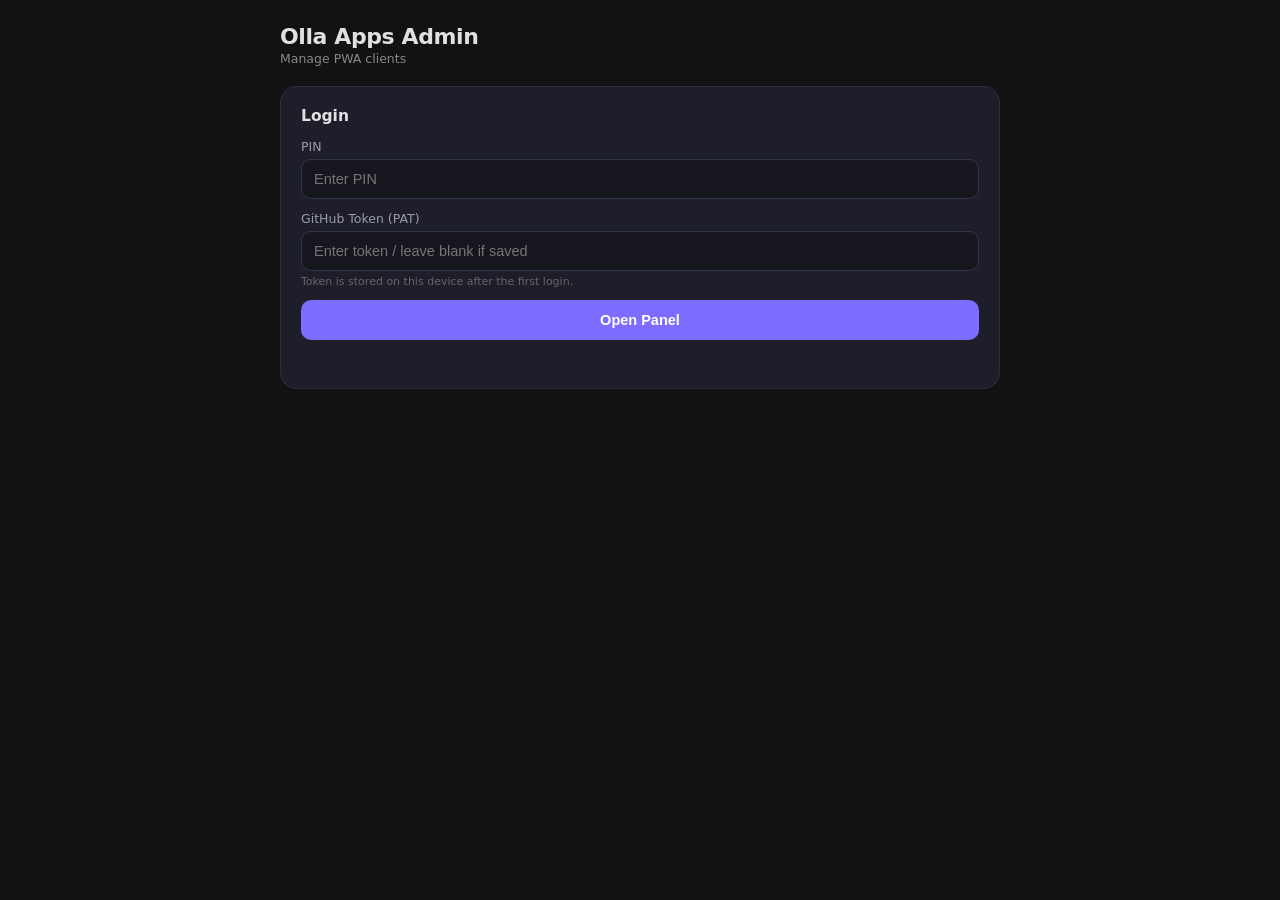
<file: admin.html>
<!DOCTYPE html>
<html lang="en">
<head>
    <meta charset="UTF-8">
    <meta name="viewport" content="width=device-width, initial-scale=1.0, maximum-scale=1.0, user-scalable=no">
    <title>Olla Apps Admin</title>
    <meta name="theme-color" content="#121212">
    <script src="admin-config.js"></script>
    <style>
        * { margin: 0; padding: 0; box-sizing: border-box; }
        :root { --cw: 720px; }
        html, body {
            background: #121212; color: #e0e0e0;
            font-family: system-ui, -apple-system, 'Segoe UI', sans-serif;
            min-height: 100%;
        }
        body { padding: 24px 16px 48px; }

        .header {
            display: flex; align-items: center; justify-content: space-between;
            max-width: var(--cw); margin: 0 auto 20px; width: 100%;
        }
        .header h1 { font-size: 22px; font-weight: 700; letter-spacing: -0.4px; }
        .header .mini { color: #888; font-size: 12.5px; margin-top: 2px; }
        .panel { max-width: var(--cw); margin: 0 auto; width: 100%; }

        .card {
            background: #1e1e2a; border: 1px solid #2c2c3a;
            border-radius: 16px; padding: clamp(14px, 3vw, 20px); margin-bottom: 14px;
        }
        .card h2 { font-size: 15.5px; font-weight: 600; margin-bottom: 14px; }

        .field { margin-bottom: 12px; }
        .field label { display: block; font-size: 12.5px; color: #9a9ab0; margin-bottom: 5px; }
        .field input[type="text"], .field input[type="url"], .field input[type="password"] {
            width: 100%; padding: 11px 12px; border-radius: 10px;
            border: 1px solid #33334a; background: #16161f; color: #fff; font-size: 14.5px;
        }
        .field input:focus { outline: none; border-color: #5a5a78; }
        .field .hint { font-size: 11px; color: #666; margin-top: 4px; }

        .btn {
            padding: 12px 16px; border-radius: 10px; border: none;
            background: #7c6cff; color: #fff; font-size: 14.5px; font-weight: 600;
            cursor: pointer; width: 100%;
        }
        .btn:hover { background: #8d7fff; }
        .btn:disabled { opacity: 0.5; cursor: not-allowed; }
        .btn.gray { background: #2c2c3a; color: #ddd; }
        .btn.small { width: 100%; padding: 9px 6px; font-size: 12.5px; border-radius: 8px; }
        .btn.danger { background: #b3384a; }
        .btn.danger:hover { background: #c34657; }

        /* Client list rows — name+desc on top spanning full width, actions below */
        .row {
            background: #181822; border: 1px solid #27273a;
            border-radius: 14px; padding: 14px; margin-bottom: 10px;
        }
        .row-top { display: flex; align-items: center; gap: 13px; }
        .row .thumb { width: 46px; height: 46px; border-radius: 11px; overflow: hidden; background: #24243a; flex-shrink: 0; }
        .row .thumb img { width: 100%; height: 100%; object-fit: cover; }
        .row .meta { flex: 1; min-width: 0; }
        .row .meta .name { font-size: 16px; font-weight: 600; line-height: 1.2; }
        .row .meta .sub { font-size: 12.5px; color: #8a8aa0; margin-top: 2px; overflow-wrap: anywhere; }
        .row .meta .tag { display: inline-block; font-size: 10.5px; padding: 2px 8px; border-radius: 99px; margin-top: 6px; }
        .row .meta .tag.on { background: #1d3a2a; color: #6fc46f; }
        .row .meta .tag.off { background: #3a2424; color: #e07b7b; }
        .row .acts { display: grid; grid-template-columns: repeat(4, 1fr); gap: 6px; margin-top: 13px; }

        #status, #status2, #status3 { text-align: center; font-size: 13px; margin-top: 10px; min-height: 18px; }
        .ok { color: #6fc46f; }
        .err { color: #e07b7b; }
        .hidden { display: none !important; }

        .stats { display: grid; grid-template-columns: repeat(3, 1fr); gap: 10px; margin-bottom: 14px; }
        .stat { background: #181822; border: 1px solid #27273a; border-radius: 14px; padding: 13px; text-align: center; }
        .stat .n { font-size: 24px; font-weight: 700; }
        .stat .l { font-size: 11.5px; color: #8a8aa0; margin-top: 2px; }

        .upload { display: flex; align-items: center; gap: 10px; }
        .upload .box {
            width: 48px; height: 48px; border-radius: 10px; overflow: hidden;
            background: #16161f; border: 1px dashed #3a3a50;
            display: flex; align-items: center; justify-content: center;
            font-size: 9px; color: #666; text-align: center; flex-shrink: 0;
        }
        .upload .box img { width: 100%; height: 100%; object-fit: cover; }
        .upload input[type="file"] { font-size: 11.5px; color: #ccc; max-width: 100%; }
        .upload input[type="file"]::file-selector-button {
            background: #26263a; color: #ddd; border: 1px solid #3a3a50;
            padding: 7px 10px; border-radius: 8px; margin-right: 8px; cursor: pointer;
        }
        .toast { position: fixed; left: 50%; bottom: 30px; transform: translateX(-50%); background: #2a2a3a; border: 1px solid #444; color: #eee; padding: 10px 18px; border-radius: 10px; font-size: 13px; box-shadow: 0 8px 24px rgba(0,0,0,.5); z-index: 50; }

        .header-btns { display: flex; gap: 8px; align-items: center; }

        /* Add-client modal */
        .modal-overlay {
            position: fixed; inset: 0; z-index: 60;
            background: rgba(0, 0, 0, 0.62);
            display: flex; align-items: flex-end; justify-content: center;
        }
        @media (min-width: 600px) { .modal-overlay { align-items: center; } }
        .modal {
            background: #1e1e2a; border: 1px solid #2c2c3a; border-radius: 16px 16px 0 0;
            width: 100%; max-width: 560px; max-height: 92vh; overflow-y: auto;
            padding: clamp(16px, 3vw, 22px);
        }
        @media (min-width: 600px) { .modal { border-radius: 16px; } }
        .modal-head { display: flex; align-items: center; justify-content: space-between; margin-bottom: 14px; }
        .modal-head h2 { font-size: 16px; font-weight: 600; }
        .modal-close {
            background: #26263a; border: 1px solid #3a3a50; color: #ccc;
            width: 32px; height: 32px; border-radius: 8px; font-size: 18px; line-height: 1;
            cursor: pointer;
        }
        .modal-close:hover { background: #33334a; color: #fff; }
    </style>
</head>
<body>
    <div class="header">
        <div>
            <h1 id="title">Admin Panel</h1>
            <div class="mini">Manage PWA clients</div>
        </div>
        <div class="header-btns hidden" id="headerBtns">
            <button class="btn small" id="addClientBtn" style="width:auto; padding:9px 14px;">+ Add</button>
            <button class="btn small gray" id="logOutBtn" style="width:auto; padding:9px 14px;">Log Out</button>
        </div>
    </div>

    <div class="panel">
        <!-- LOGIN -->
        <div id="loginView" class="card">
            <h2>Login</h2>
            <div class="field">
                <label>PIN</label>
                <input type="password" id="pinInput" placeholder="Enter PIN" inputmode="numeric">
            </div>
            <div class="field">
                <label>GitHub Token (PAT)</label>
                <input type="password" id="tokenInput" placeholder="Enter token / leave blank if saved">
                <div class="hint">Token is stored on this device after the first login.</div>
            </div>
            <button class="btn" id="loginBtn">Open Panel</button>
            <div id="status"></div>
        </div>

        <!-- ADMIN -->
        <div id="adminView" class="hidden">
            <div class="stats">
                <div class="stat"><div class="n" id="stTotal">0</div><div class="l">Total</div></div>
                <div class="stat"><div class="n" id="stVisible">0</div><div class="l">Visible</div></div>
                <div class="stat"><div class="n" id="stHidden">0</div><div class="l">Hidden</div></div>
            </div>

            <!-- Clients -->
            <div class="card">
                <h2>Clients</h2>
                <div class="field">
                    <input type="text" id="searchClient" placeholder="Search by name, path, client or phone…" autocomplete="off">
                </div>
                <div id="clientList"></div>
            </div>

            <!-- Edit client (hidden) -->
            <div class="card hidden" id="editCard">
                <h2 id="editTitle">Edit Client</h2>
                <div class="field">
                    <label>System Name</label>
                    <input type="text" id="eName">
                </div>
                <div class="field">
                    <label>Description</label>
                    <input type="text" id="eDesc">
                </div>
                <div class="field">
                    <label>Client Name</label>
                    <input type="text" id="eClientName" placeholder="e.g. Ahmad bin Ali">
                </div>
                <div class="field">
                    <label>Phone Number</label>
                    <input type="tel" id="ePhone" placeholder="e.g. 012-3456789" inputmode="tel">
                </div>
                <div class="field">
                    <label>GAS Exec URL</label>
                    <input type="url" id="eUrl">
                </div>
                <div class="field">
                    <label>Icon (leave empty to keep current)</label>
                    <div class="upload">
                        <div class="box" id="editIconPreview">Preview</div>
                        <input type="file" id="eIcon" accept="image/*">
                    </div>
                </div>
                <div style="display:flex; gap:8px; margin-top:6px;">
                    <button class="btn" id="eSaveBtn" style="flex:1;">Save</button>
                    <button class="btn gray" id="eCancelBtn" style="flex:1;">Cancel</button>
                </div>
                <div id="status3"></div>
            </div>
        </div>

        <div class="msg hidden" id="workingMsg" style="text-align:center; color:#aaa; margin:14px 0; font-size:13.5px;">Updating GitHub… don't close the tab</div>
    </div>

    <!-- Add New Client modal -->
    <div class="modal-overlay hidden" id="addModal">
        <div class="modal">
            <div class="modal-head">
                <h2>Add New Client</h2>
                <button class="modal-close" id="closeAddModal" aria-label="Close">×</button>
            </div>
            <div class="field">
                <label>System Name</label>
                <input type="text" id="fName" placeholder="e.g. BNBMan">
            </div>
            <div class="field">
                <label>Description</label>
                <input type="text" id="fDesc" placeholder="e.g. Homestay management">
            </div>
            <div class="field">
                <label>Client Name</label>
                <input type="text" id="fClientName" placeholder="e.g. Ahmad bin Ali">
            </div>
            <div class="field">
                <label>Phone Number</label>
                <input type="tel" id="fPhone" placeholder="e.g. 012-3456789" inputmode="tel">
            </div>
            <div class="field">
                <label>Folder Path</label>
                <input type="text" id="fPath" placeholder="e.g. bnb2 (lowercase letters/numbers/-/_ only)">
                <div class="hint">Link becomes .../app/client/&lt;path&gt;/</div>
            </div>
            <div class="field">
                <label>GAS Exec URL</label>
                <input type="url" id="fUrl" placeholder="https://script.google.com/macros/s/.../exec">
            </div>
            <div class="field">
                <label>Icon (1 image — auto resize to 192 &amp; 512)</label>
                <div class="upload">
                    <div class="box" id="addIconPreview">Preview</div>
                    <input type="file" id="fIcon" accept="image/*">
                </div>
            </div>
            <button class="btn" id="addBtn">Add Client</button>
            <div id="status2"></div>
        </div>
    </div>

    <script>
    // ===== CONFIG =====
    var CFG = window.ADMIN_CONFIG || { owner: '', repo: '', branch: 'main', token: '', pin: '' };
    var LS_TOKEN_KEY = 'olla_admin_token';
    var O = {
        owner: CFG.OWNER, repo: CFG.REPO, branch: CFG.BRANCH || 'main',
        pin: CFG.PIN || ''
    };
    var token = '';
    try { token = localStorage.getItem(LS_TOKEN_KEY) || ''; } catch (e) {}

    document.getElementById('title').textContent = CFG.TITLE || 'Admin Panel';
    if (token) document.getElementById('tokenInput').setAttribute('placeholder', 'Token saved — leave blank');

    var state = { list: null, editingId: null, addIcon: null, editIcon: null };
    var CLIENT_DIR = 'client';

    // ===== UTIL =====
    function b64decode(b64) {
        var bin = atob(b64.replace(/\s/g, ''));
        var out = '';
        for (var i = 0; i < bin.length; i++) out += String.fromCharCode(bin.charCodeAt(i) & 0xff);
        try { return decodeURIComponent(escape(out)); } catch (e) { return out; }
    }
    function resizeImage(file, size) {
        return new Promise(function (resolve, reject) {
            var reader = new FileReader();
            reader.onload = function (e) {
                var img = new Image();
                img.onload = function () {
                    var canvas = document.createElement('canvas');
                    canvas.width = size; canvas.height = size;
                    var ctx = canvas.getContext('2d');
                    var s = Math.min(img.width, img.height);
                    var sx = (img.width - s) / 2, sy = (img.height - s) / 2;
                    ctx.drawImage(img, sx, sy, s, s, 0, 0, size, size);
                    resolve(canvas.toDataURL('image/png'));
                };
                img.onerror = reject;
                img.src = e.target.result;
            };
            reader.onerror = reject;
            reader.readAsDataURL(file);
        });
    }
    function toast(msg) {
        var t = document.createElement('div');
        t.className = 'toast'; t.textContent = msg;
        document.body.appendChild(t);
        setTimeout(function () { t.remove(); }, 2200);
    }

    // ===== GITHUB API =====
    function gh(method, path, body, opts) {
        var headers = { 'Accept': 'application/vnd.github.v3+json', 'Content-Type': 'application/json' };
        // This repo is PUBLIC: reading files needs no token. Only send a token
        // when it exists AND the call is not a public read. A stale/revoked
        // token makes GitHub answer 401 even for public repos, so we skip it.
        if (!(opts && opts.public) && token) headers['Authorization'] = 'token ' + token;
        return fetch('https://api.github.com/repos/' + O.owner + '/' + O.repo + path, {
            method: method,
            headers: headers,
            body: body ? JSON.stringify(body) : undefined
        }).then(function (r) {
            if (!r.ok) return r.json().then(function (e) { throw new Error((e && e.message) || ('HTTP ' + r.status)); });
            return r.status === 204 ? null : r.json();
        });
    }
    function getList() {
        // Read list.json without auth — always succeeds for a public repo,
        // even if the stored token is old or revoked. Cache-buster defeats
        // GitHub CDN serving stale content right after a commit.
        return gh('GET', '/contents/list.json?ref=' + O.branch + '&_=' + Date.now(), null, { public: true }).then(function (d) {
            state.list = JSON.parse(b64decode(d.content));
            return state.list;
        });
    }
    function commitAll(files, deletes, message) {
        return gh('GET', '/git/ref/heads/' + O.branch).then(function (baseRef) {
            var baseSha = baseRef.object.sha;
            var blobJobs = (files || []).map(function (f) {
                return gh('POST', '/git/blobs', { content: f.content, encoding: f.binary ? 'base64' : 'utf-8' })
                    .then(function (b) { return { path: f.path, mode: '100644', type: 'blob', sha: b.sha }; });
            });
            return Promise.all(blobJobs).then(function (entries) {
                (deletes || []).forEach(function (p) { entries.push({ path: p, mode: '100644', type: 'blob', sha: null }); });
                return gh('POST', '/git/trees', { base_tree: baseSha, tree: entries });
            }).then(function (t) {
                return gh('POST', '/git/commits', { message: message, tree: t.sha, parents: [baseSha] });
            }).then(function (c) {
                return gh('PATCH', '/git/refs/heads/' + O.branch, { sha: c.sha, force: false });
            });
        });
    }
    function commitList(message, extraFiles, deletes) {
        var files = extraFiles || [];
        files.push({ path: 'list.json', content: JSON.stringify(state.list, null, 2), binary: false });
        return commitAll(files, deletes, message);
    }

    // ===== LOGIN =====
    function verifyToken(t) {
        return fetch('https://api.github.com/repos/' + O.owner + '/' + O.repo, {
            headers: { 'Authorization': 'token ' + t, 'Accept': 'application/vnd.github.v3+json' }
        }).then(function (r) {
            if (r.status === 401 || r.status === 403) return false;
            if (!r.ok) return r.json().then(function (e) { throw new Error((e && e.message) || ('HTTP ' + r.status)); });
            return true;
        });
    }
    function enterAdmin() {
        document.getElementById('loginView').classList.add('hidden');
        document.getElementById('adminView').classList.remove('hidden');
        document.getElementById('headerBtns').classList.remove('hidden');
        document.getElementById('status').textContent = '';
        refreshAll();
    }

    document.getElementById('loginBtn').addEventListener('click', function () {
        var p = document.getElementById('pinInput').value;
        var t = document.getElementById('tokenInput').value || token;
        var status = document.getElementById('status');
        if (O.pin && p !== O.pin) { status.className = 'err'; status.textContent = 'PIN incorrect.'; return; }
        if (!t) { status.className = 'err'; status.textContent = 'GitHub token required.'; return; }

        // Verify token first (GET /repos = public read, no write) before entering
        status.className = ''; status.textContent = 'Verifying token…';
        verifyToken(t).then(function (ok) {
            if (ok !== true) {
                status.className = 'err';
                status.textContent = 'Invalid or expired token. Enter a new correct token.';
                return;
            }
            token = t;
            try { localStorage.setItem(LS_TOKEN_KEY, t); } catch (e) {}
            enterAdmin();
        }).catch(function (err) {
            status.className = 'err';
            status.textContent = 'Login error: ' + err.message;
        });
    });
    document.getElementById('logOutBtn').addEventListener('click', function () {
        document.getElementById('adminView').classList.add('hidden');
        document.getElementById('loginView').classList.remove('hidden');
        document.getElementById('headerBtns').classList.add('hidden');
        closeAddModal();
    });

    // ===== ADD MODAL =====
    function openAddModal() {
        document.getElementById('addModal').classList.remove('hidden');
        setTimeout(function () { document.getElementById('fName').focus(); }, 50);
    }
    function closeAddModal() {
        document.getElementById('addModal').classList.add('hidden');
        var st = document.getElementById('status2');
        st.className = ''; st.textContent = '';
    }
    document.getElementById('addClientBtn').addEventListener('click', openAddModal);
    document.getElementById('closeAddModal').addEventListener('click', closeAddModal);
    document.getElementById('addModal').addEventListener('click', function (e) {
        if (e.target === this) closeAddModal();
    });
    document.addEventListener('keydown', function (e) {
        if (e.key === 'Escape') closeAddModal();
    });

    function busy(on, text) {
        var w = document.getElementById('workingMsg');
        if (on) { w.textContent = text || 'Updating GitHub… don\'t close the tab'; w.classList.remove('hidden'); }
        else w.classList.add('hidden');
    }
    function run(op, onOk) {
        busy(true);
        op.then(function () { busy(false); onOk && onOk(); })
            .catch(function (err) { busy(false); toast('Error: ' + err.message); });
    }

    // ===== DASHBOARD =====
    function render() {
        var list = state.list;
        if (!list) return;
        var clients = list.clients || [];
        document.getElementById('stTotal').textContent = clients.length;
        document.getElementById('stVisible').textContent = clients.filter(function (c) { return c.visible !== false; }).length;
        document.getElementById('stHidden').textContent = clients.filter(function (c) { return c.visible === false; }).length;

        var base = location.pathname.replace(/\/[^\/]*$/, '/');
        var origin = location.origin;

        var q = (document.getElementById('searchClient').value || '').trim().toLowerCase();
        var shown = clients.filter(function (c) {
            if (!q) return true;
            var hay = ((c.name || '') + ' ' + (c.path || '') + ' ' + (c.clientName || '') + ' ' + (c.phone || '')).toLowerCase();
            return hay.indexOf(q) !== -1;
        });

        var html = '';
        if (!shown.length) html = '<div class="sub" style="color:#8a8aa0;font-size:13px;">' + (clients.length ? 'No matches.' : 'No clients yet.') + '</div>';
        shown.forEach(function (c) {
            var icon = c.icon ? (c.icon.indexOf('http') === 0 ? c.icon : origin + base + c.icon.replace(/^\.?\//, '')) : origin + base + 'icon-192.png';
            var on = c.visible !== false;
            var contact = '';
            if (c.clientName || c.phone) {
                var bits = [];
                if (c.clientName) bits.push(c.clientName);
                if (c.phone) bits.push(c.phone);
                contact = '<div class="sub">' + bits.join(' · ') + '</div>';
            }
            html += '<div class="row">' +
                '<div class="row-top">' +
                    '<div class="thumb"><img src="' + icon + '" alt=""></div>' +
                    '<div class="meta">' +
                        '<div class="name">' + (c.name || 'App') + '</div>' +
                        '<div class="sub">' + (c.path || '') + (c.description ? ' · ' + c.description : '') + '</div>' +
                        contact +
                        '<span class="tag ' + (on ? 'on' : 'off') + '">' + (on ? 'Visible' : 'Hidden') + '</span>' +
                    '</div>' +
                '</div>' +
                '<div class="acts">' +
                    '<button class="btn small" data-act="open" data-id="' + c.id + '">Open</button>' +
                    '<button class="btn small gray" data-act="toggle" data-id="' + c.id + '">' + (on ? 'Hide' : 'Show') + '</button>' +
                    '<button class="btn small gray" data-act="edit" data-id="' + c.id + '">Edit</button>' +
                    '<button class="btn small danger" data-act="del" data-id="' + c.id + '">Delete</button>' +
                '</div>' +
            '</div>';
        });
        document.getElementById('clientList').innerHTML = html;
    }

    function refreshAll() {
        getList().then(render).catch(function (err) {
            document.getElementById('clientList').innerHTML =
                '<div class="sub" style="color:#e07b7b;font-size:13px;">Error: ' + (err.message || 'unknown') + '</div>';
            toast('Error loading list: ' + err.message);
        });
    }

    // Live filter as the user types (debounced — stays smooth over long lists,
    // still searches the full client list, no pagination)
    var searchTimer = null;
    document.getElementById('searchClient').addEventListener('input', function () {
        if (searchTimer) clearTimeout(searchTimer);
        searchTimer = setTimeout(function () {
            if (state.list) render();
        }, 150);
    });

    // ===== ACTIONS =====
    document.getElementById('clientList').addEventListener('click', function (e) {
        var btn = e.target.closest('[data-act]');
        if (!btn) return;
        var act = btn.getAttribute('data-act');
        var id = btn.getAttribute('data-id');
        if (act === 'open') {
            var c = state.list.clients.find(function (x) { return x.id === id; });
            var base = location.pathname.replace(/\/[^\/]*$/, '/');
            window.open(location.origin + base + CLIENT_DIR + '/' + c.path + '/');
        } else if (act === 'toggle') toggleClient(id);
        else if (act === 'edit') openEdit(id);
        else if (act === 'del') deleteClient(id);
    });

    function toggleClient(id) {
        var c = state.list.clients.find(function (x) { return x.id === id; });
        if (!c) return;
        c.visible = (c.visible === false) ? true : false;
        run(commitList('Toggle client: ' + c.name), refreshAll);
    }

    function deleteClient(id) {
        var c = state.list.clients.find(function (x) { return x.id === id; });
        if (!c) return;
        if (!confirm('Delete client "' + c.name + '" and all files in /' + CLIENT_DIR + '/' + c.path + '/ ?')) return;
        var deletes = [CLIENT_DIR + '/' + c.path + '/index.html', CLIENT_DIR + '/' + c.path + '/manifest.json', CLIENT_DIR + '/' + c.path + '/sw.js', CLIENT_DIR + '/' + c.path + '/icon-192.png', CLIENT_DIR + '/' + c.path + '/icon-512.png'];
        state.list.clients = state.list.clients.filter(function (x) { return x.id !== id; });
        run(commitList('Delete client: ' + c.name, null, deletes), refreshAll);
    }

    // ===== ADD =====
    function buildClientFiles(path, name, url, icon192, icon512) {
        var indexHtml =
            '<!DOCTYPE html>\n<html lang="en">\n<head>\n    <meta charset="UTF-8">\n' +
            '    <meta name="viewport" content="width=device-width, initial-scale=1.0, maximum-scale=1.0, user-scalable=no">\n' +
            '    <title>' + name + '</title>\n    <link rel="manifest" href="manifest.json">\n' +
            '    <meta name="theme-color" content="#121212">\n' +
            '    <meta name="mobile-web-app-capable" content="yes">\n' +
            '    <meta name="apple-mobile-web-app-capable" content="yes">\n' +
            '    <meta name="apple-mobile-web-app-status-bar-style" content="black-translucent">\n' +
            '    <link rel="apple-touch-icon" href="icon-192.png">\n    <style>\n' +
            '        * { margin: 0; padding: 0; box-sizing: border-box; }\n' +
            '        html, body { width: 100%; height: 100%; overflow: hidden; background: #121212; }\n' +
            '        #app { position: fixed; inset: 0; }\n' +
            '        #app iframe { width: 100%; height: 100%; border: none; display: block; }\n' +
            '    </style>\n</head>\n<body>\n    <div id="app">\n' +
            '        <iframe src="' + url + '" allow="camera; microphone; geolocation"></iframe>\n    </div>\n' +
            '    <script>\n        window.addEventListener("load", function () {\n' +
            '            if ("serviceWorker" in navigator) navigator.serviceWorker.register("sw.js").catch(function(){});\n' +
            '        });\n    <\/script>\n</body>\n</html>\n';
        var manifest = {
            name: name, short_name: name, description: '',
            start_url: './index.html', scope: './', display: 'standalone',
            background_color: '#121212', theme_color: '#121212', orientation: 'portrait-primary',
            icons: [
                { src: 'icon-192.png', sizes: '192x192', type: 'image/png', purpose: 'any' },
                { src: 'icon-512.png', sizes: '512x512', type: 'image/png', purpose: 'any' },
                { src: 'icon-512.png', sizes: '512x512', type: 'image/png', purpose: 'maskable' }
            ]
        };
        var sw = [
            'const CACHE_NAME = \'pwa-wrapper-v1\';',
            'const ASSETS = [\'./\', \'./index.html\', \'./manifest.json\', \'./icon-192.png\', \'./icon-512.png\'];',
            '',
            "self.addEventListener('install', (e) => { e.waitUntil(caches.open(CACHE_NAME).then((c) => c.addAll(ASSETS)).then(() => self.skipWaiting())); });",
            '',
            "self.addEventListener('activate', (e) => { e.waitUntil(caches.keys().then((ks) => Promise.all(ks.filter((k) => k !== CACHE_NAME).map((k) => caches.delete(k)))).then(() => self.clients.claim())); });",
            '',
            "self.addEventListener('fetch', (e) => { if (!e.request.url.startsWith(self.location.origin)) return; e.respondWith(fetch(e.request).then((r) => { const c = r.clone(); caches.open(CACHE_NAME).then((ca) => ca.put(e.request, c)); return r; }).catch(() => caches.match(e.request))); });"
        ].join('\n');
        return [
            { path: CLIENT_DIR + '/' + path + '/index.html', content: indexHtml },
            { path: CLIENT_DIR + '/' + path + '/manifest.json', content: JSON.stringify(manifest, null, 2) },
            { path: CLIENT_DIR + '/' + path + '/sw.js', content: sw },
            { path: CLIENT_DIR + '/' + path + '/icon-192.png', content: icon192, binary: true },
            { path: CLIENT_DIR + '/' + path + '/icon-512.png', content: icon512, binary: true }
        ];
    }

    document.getElementById('fIcon').addEventListener('change', function (e) {
        var file = e.target.files[0];
        if (!file) return;
        Promise.all([resizeImage(file, 192), resizeImage(file, 512)]).then(function (r) {
            state.addIcon = { small: r[0], large: r[1] };
            document.getElementById('addIconPreview').innerHTML = '<img src="' + r[0] + '" alt="icon">';
        }).catch(function () { state.addIcon = null; });
    });

    document.getElementById('addBtn').addEventListener('click', function () {
        var name = document.getElementById('fName').value.trim();
        var desc = document.getElementById('fDesc').value.trim();
        var cname = document.getElementById('fClientName').value.trim();
        var ph = document.getElementById('fPhone').value.trim();
        var path = document.getElementById('fPath').value.trim().toLowerCase();
        var url = document.getElementById('fUrl').value.trim();
        var st = document.getElementById('status2');
        st.className = ''; st.textContent = '';
        if (!name || !path || !url) { st.className = 'err'; st.textContent = 'Enter name, path & GAS URL.'; return; }
        if (!/^[a-z0-9\-_]+$/.test(path)) { st.className = 'err'; st.textContent = 'Path: lowercase letters, numbers, -, _ only (no spaces).'; return; }
        if (!state.addIcon) { st.className = 'err'; st.textContent = 'Select an icon first.'; return; }
        if ((state.list.clients || []).some(function (c) { return c.id === path; })) { st.className = 'err'; st.textContent = 'Path/ID already exists.'; return; }

        var files = buildClientFiles(path, name, url, state.addIcon.small.split(',')[1], state.addIcon.large.split(',')[1]);
        state.list.clients.push({ id: path, path: path, name: name, description: desc, clientName: cname, phone: ph, icon: './' + CLIENT_DIR + '/' + path + '/icon-192.png', url: url, visible: true });
        files.push({ path: 'list.json', content: JSON.stringify(state.list, null, 2), binary: false });

        run(commitAll(files, null, 'Add client: ' + name), function () {
            var base = location.pathname.replace(/\/[^\/]*$/, '/');
            st.className = 'ok';
            st.textContent = 'Client "' + name + '" added! Link: ' + location.origin + base + CLIENT_DIR + '/' + path + '/';
            document.getElementById('fName').value = ''; document.getElementById('fDesc').value = '';
            document.getElementById('fClientName').value = ''; document.getElementById('fPhone').value = '';
            document.getElementById('fPath').value = ''; document.getElementById('fUrl').value = '';
            document.getElementById('fIcon').value = ''; state.addIcon = null;
            document.getElementById('addIconPreview').textContent = 'Preview';
            toast('Client "' + name + '" added');
            closeAddModal();
            refreshAll();
        });
    });

    // ===== EDIT =====
    function openEdit(id) {
        var c = state.list.clients.find(function (x) { return x.id === id; });
        if (!c) return;
        state.editingId = id;
        document.getElementById('editTitle').textContent = 'Edit: ' + c.name;
        document.getElementById('eName').value = c.name || '';
        document.getElementById('eDesc').value = c.description || '';
        document.getElementById('eClientName').value = c.clientName || '';
        document.getElementById('ePhone').value = c.phone || '';
        document.getElementById('eUrl').value = c.url || '';
        document.getElementById('eIcon').value = '';
        state.editIcon = null;
        state.editIndex = null;
        document.getElementById('editIconPreview').textContent = 'Preview';
        document.getElementById('status3').className = ''; document.getElementById('status3').textContent = '';
        document.getElementById('editCard').classList.remove('hidden');
        document.getElementById('editCard').scrollIntoView({ behavior: 'smooth' });
        // Read the wrapper's current index.html so a GAS URL change can also
        // rewrite the baked-in iframe src (the app loads from there, not from list.json).
        gh('GET', '/contents/' + CLIENT_DIR + '/' + c.path + '/index.html?ref=' + O.branch + '&_=' + Date.now(), null, { public: true })
            .then(function (d) { state.editIndex = b64decode(d.content); })
            .catch(function () { state.editIndex = null; });
    }
    document.getElementById('eIcon').addEventListener('change', function (e) {
        var file = e.target.files[0];
        if (!file) return;
        Promise.all([resizeImage(file, 192), resizeImage(file, 512)]).then(function (r) {
            state.editIcon = { small: r[0], large: r[1] };
            document.getElementById('editIconPreview').innerHTML = '<img src="' + r[0] + '" alt="icon">';
        }).catch(function () { state.editIcon = null; });
    });
    document.getElementById('eSaveBtn').addEventListener('click', function () {
        var c = state.list.clients.find(function (x) { return x.id === state.editingId; });
        if (!c) return;
        var name = document.getElementById('eName').value.trim() || c.name;
        var desc = document.getElementById('eDesc').value.trim();
        var cname = document.getElementById('eClientName').value.trim();
        var ph = document.getElementById('ePhone').value.trim();
        var url = document.getElementById('eUrl').value.trim() || c.url;
        var oldUrl = c.url;
        c.name = name; c.description = desc; c.clientName = cname; c.phone = ph; c.url = url;

        var extra = [];
        if (state.editIcon) {
            extra.push({ path: CLIENT_DIR + '/' + c.path + '/icon-192.png', content: state.editIcon.small.split(',')[1], binary: true });
            extra.push({ path: CLIENT_DIR + '/' + c.path + '/icon-512.png', content: state.editIcon.large.split(',')[1], binary: true });
        }
        // If the GAS Exec URL changed, rewrite the wrapper's iframe src too —
        // the webapp loads from client/<path>/index.html, not from list.json.
        var oldIndex = state.editIndex;
        if (url !== oldUrl && oldIndex) {
            var rewritten = oldIndex.replace(/(<iframe[^>]*?src=")[^"]*(")/, '$1' + url + '$2');
            if (rewritten === oldIndex) {
                rewritten = buildClientFiles(c.path, name, url, '', '')[0].content;
            }
            extra.push({ path: CLIENT_DIR + '/' + c.path + '/index.html', content: rewritten });
        }
        run(commitList('Update client: ' + name, extra), function () {
            document.getElementById('editCard').classList.add('hidden');
            toast('Client "' + name + '" updated');
            render();
            refreshAll();
        });
    });
    document.getElementById('eCancelBtn').addEventListener('click', function () {
        document.getElementById('editCard').classList.add('hidden');
        state.editingId = null; state.editIcon = null;
    });

    // ===== AUTO-LOGIN =====
    // Keep the session alive across refreshes: token was already PIN-verified
    // on this device, so re-enter the panel straight away if it still works.
    if (token) {
        var st = document.getElementById('status');
        st.textContent = 'Re-verifying saved token…';
        verifyToken(token).then(function (ok) {
            if (ok === true) { enterAdmin(); }
            else {
                st.className = 'err';
                st.textContent = 'Saved token invalid or expired — enter a new token.';
            }
        }).catch(function (err) {
            st.className = 'err';
            st.textContent = 'Login error: ' + err.message;
        });
    }
    </script>
</body>
</html>
</file>
